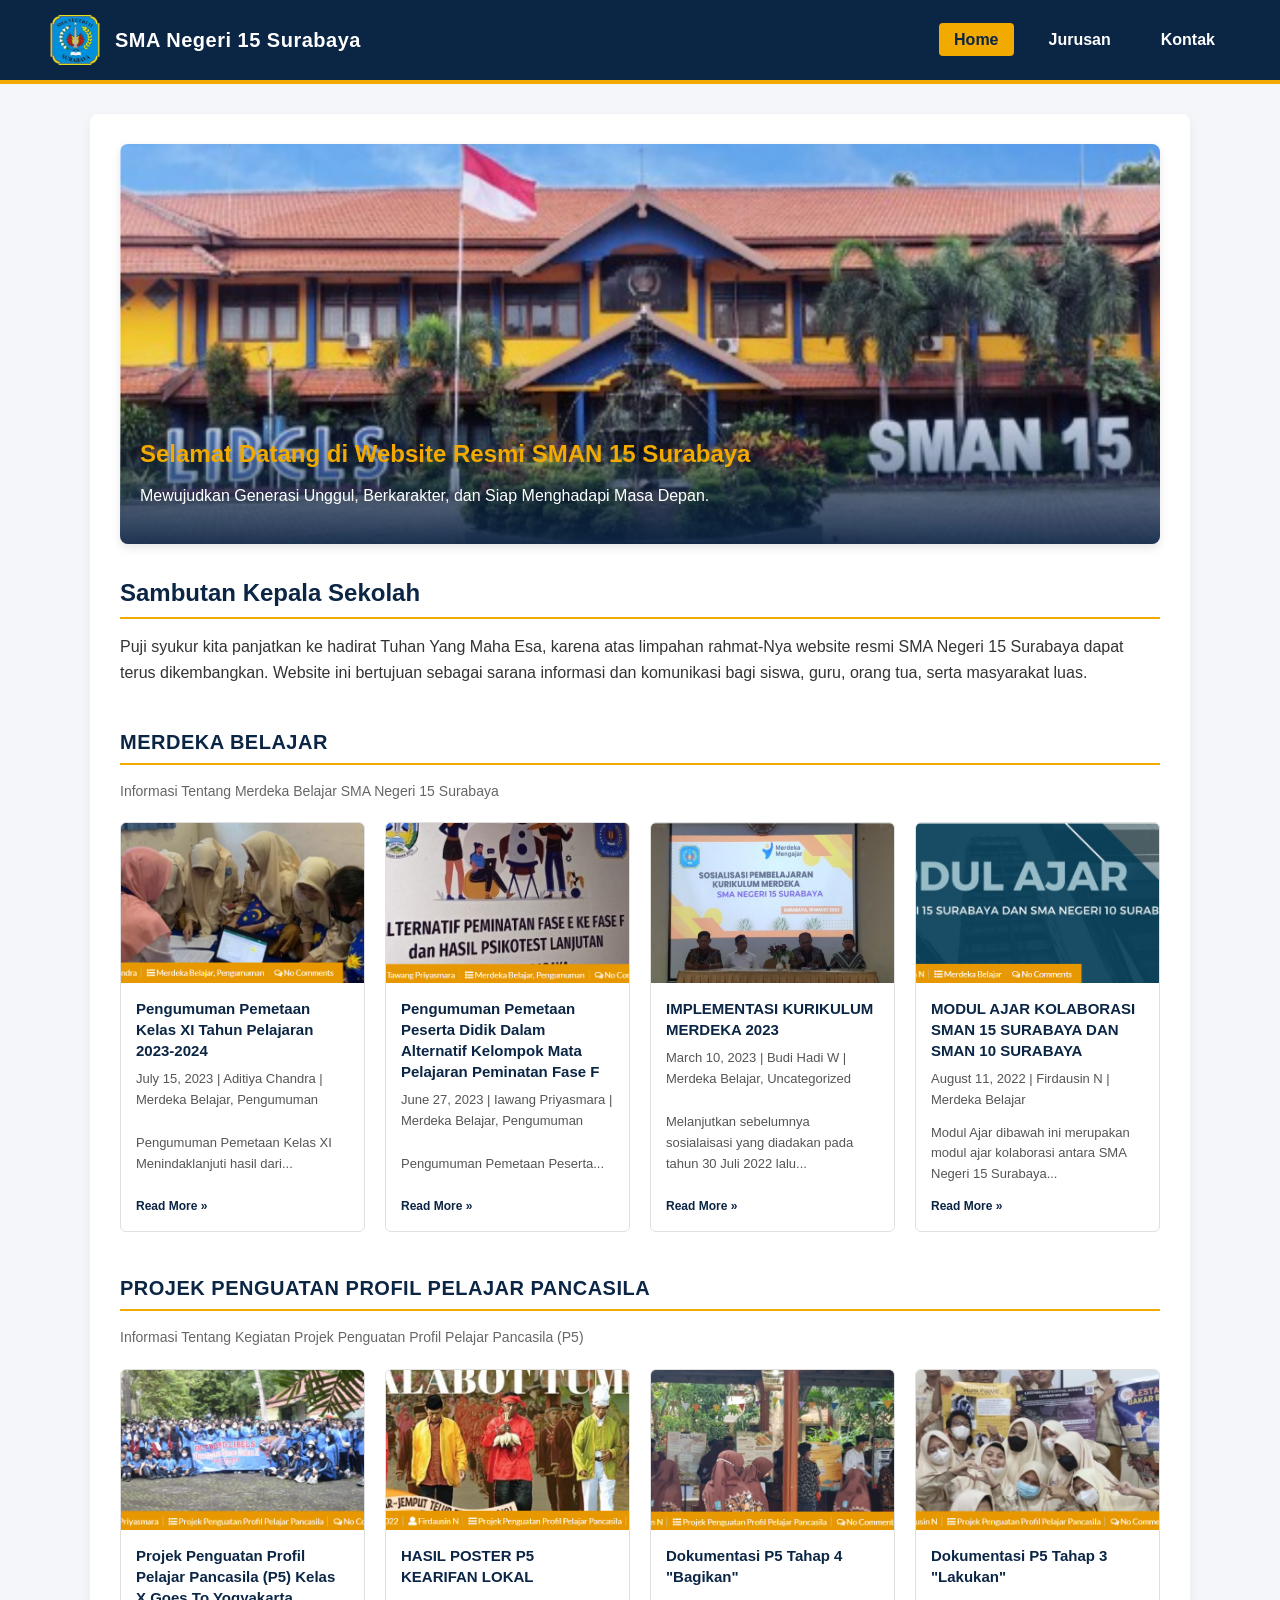
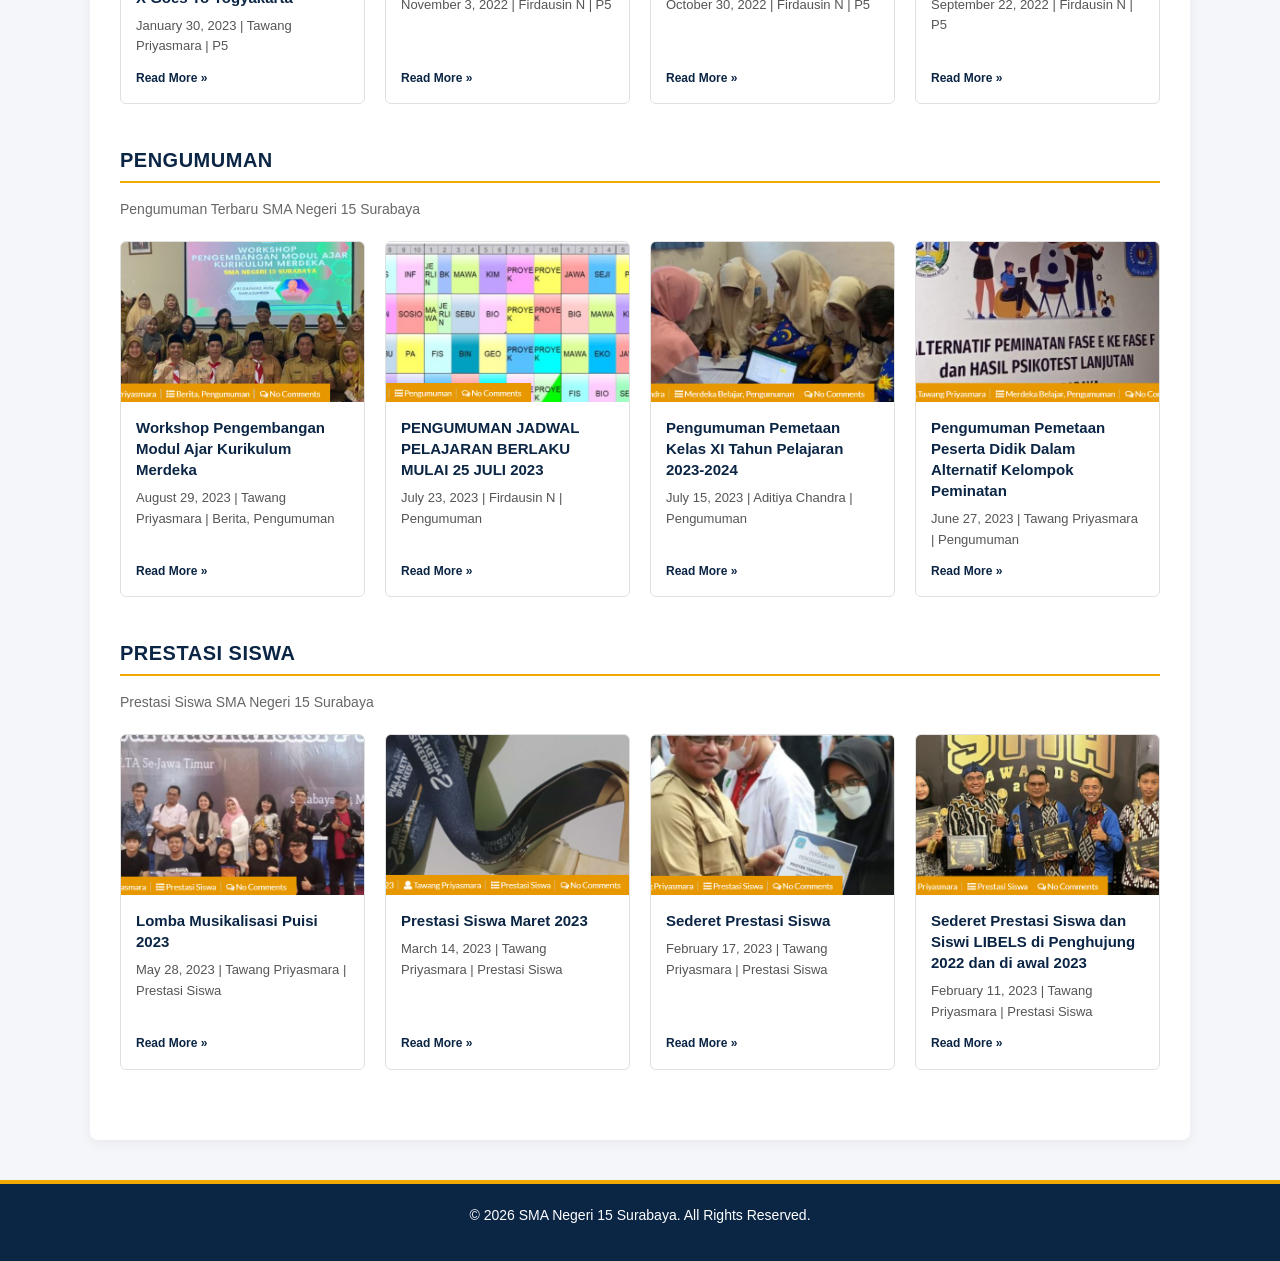
<file: index.html>
<!DOCTYPE html>
<html lang="id">
<head>
    <meta charset="UTF-8">
    <meta name="viewport" content="width=device-width, initial-scale=1.0">
    <title>SMA Negeri 15 Surabaya - Beranda</title>
    <link rel="stylesheet" href="css/style.css">
</head>
<body>
    <header>
        <div class="logo-container">
            <img src="images/logo-sekolah.png" alt="Logo SMAN 15 Surabaya">
            <h1>SMA Negeri 15 Surabaya</h1>
        </div>
        <nav>
            <ul>
                <li><a href="index.html" class="active">Home</a></li>
                <li><a href="jurusan.html">Jurusan</a></li>
                <li><a href="kontak.html">Kontak</a></li>
            </ul>
        </nav>
    </header>

    <main>
        <!-- Banner / Hero Section dengan Foto Gedung Sekolah -->
        <section class="hero-banner">
            <img src="images/gedung-sekolah.png" alt="Gedung SMAN 15 Surabaya">
            <div class="hero-text">
                <h2>Selamat Datang di Website Resmi SMAN 15 Surabaya</h2>
                <p>Mewujudkan Generasi Unggul, Berkarakter, dan Siap Menghadapi Masa Depan.</p>
            </div>
        </section>

        <!-- Sambutan Kepala Sekolah -->
        <section class="sambutan">
            <h2>Sambutan Kepala Sekolah</h2>
            <p>Puji syukur kita panjatkan ke hadirat Tuhan Yang Maha Esa, karena atas limpahan rahmat-Nya website resmi SMA Negeri 15 Surabaya dapat terus dikembangkan. Website ini bertujuan sebagai sarana informasi dan komunikasi bagi siswa, guru, orang tua, serta masyarakat luas.</p>
        </section>

        <!-- Bagian Berita / Artikel -->
        <section class="section-kategori">
            <div class="kategori-header">
                <h2>MERDEKA BELAJAR</h2>
                <p>Informasi Tentang Merdeka Belajar SMA Negeri 15 Surabaya</p>
            </div>
            <div class="card-grid">
                <article class="card">
                    <img src="images/berita1.png" alt="Pengumuman Pemetaan Kelas XI">
                    <div class="card-body">
                        <h3>Pengumuman Pemetaan Kelas XI Tahun Pelajaran 2023-2024</h3>
                        <p class="card-meta">July 15, 2023 | Aditiya Chandra | Merdeka Belajar, Pengumuman</p>
                        <p>Pengumuman Pemetaan Kelas XI Menindaklanjuti hasil dari...</p>
                        <a href="#" class="read-more">Read More &raquo;</a>
                    </div>
                </article>
                <article class="card">
                    <img src="images/berita2.png" alt="Pengumuman Pemetaan Peserta Didik">
                    <div class="card-body">
                        <h3>Pengumuman Pemetaan Peserta Didik Dalam Alternatif Kelompok Mata Pelajaran Peminatan Fase F</h3>
                        <p class="card-meta">June 27, 2023 | Iawang Priyasmara | Merdeka Belajar, Pengumuman</p>
                        <p>Pengumuman Pemetaan Peserta...</p>
                        <a href="#" class="read-more">Read More &raquo;</a>
                    </div>
                </article>
                <article class="card">
                    <img src="images/berita3.png" alt="Implementasi Kurikulum Merdeka 2023">
                    <div class="card-body">
                        <h3>IMPLEMENTASI KURIKULUM MERDEKA 2023</h3>
                        <p class="card-meta">March 10, 2023 | Budi Hadi W | Merdeka Belajar, Uncategorized</p>
                        <p>Melanjutkan sebelumnya sosialaisasi yang diadakan pada tahun 30 Juli 2022 lalu...</p>
                        <a href="#" class="read-more">Read More &raquo;</a>
                    </div>
                </article>
                <article class="card">
                    <img src="images/berita4.png" alt="Modul Ajar Kolaborasi SMAN 15 dan SMAN 10">
                    <div class="card-body">
                        <h3>MODUL AJAR KOLABORASI SMAN 15 SURABAYA DAN SMAN 10 SURABAYA</h3>
                        <p class="card-meta">August 11, 2022 | Firdausin N | Merdeka Belajar</p>
                        <p>Modul Ajar dibawah ini merupakan modul ajar kolaborasi antara SMA Negeri 15 Surabaya...</p>
                        <a href="#" class="read-more">Read More &raquo;</a>
                    </div>
                </article>
            </div>
        </section>

        <!-- Bagian P5 -->
        <section class="section-kategori">
            <div class="kategori-header">
                <h2>PROJEK PENGUATAN PROFIL PELAJAR PANCASILA</h2>
                <p>Informasi Tentang Kegiatan Projek Penguatan Profil Pelajar Pancasila (P5)</p>
            </div>
            <div class="card-grid">
                <article class="card">
                    <img src="images/p5-1.png" alt="P5 Goes To Yogyakarta">
                    <div class="card-body">
                        <h3>Projek Penguatan Profil Pelajar Pancasila (P5) Kelas X Goes To Yogyakarta</h3>
                        <p class="card-meta">January 30, 2023 | Tawang Priyasmara | P5</p>
                        <a href="#" class="read-more">Read More &raquo;</a>
                    </div>
                </article>
                <article class="card">
                    <img src="images/p5-2.png" alt="Poster P5 Kearifan Lokal">
                    <div class="card-body">
                        <h3>HASIL POSTER P5 KEARIFAN LOKAL</h3>
                        <p class="card-meta">November 3, 2022 | Firdausin N | P5</p>
                        <a href="#" class="read-more">Read More &raquo;</a>
                    </div>
                </article>
                <article class="card">
                    <img src="images/p5-3.png" alt="Dokumentasi P5 Tahap 4">
                    <div class="card-body">
                        <h3>Dokumentasi P5 Tahap 4 "Bagikan"</h3>
                        <p class="card-meta">October 30, 2022 | Firdausin N | P5</p>
                        <a href="#" class="read-more">Read More &raquo;</a>
                    </div>
                </article>
                <article class="card">
                    <img src="images/p5-4.png" alt="Dokumentasi P5 Tahap 3">
                    <div class="card-body">
                        <h3>Dokumentasi P5 Tahap 3 "Lakukan"</h3>
                        <p class="card-meta">September 22, 2022 | Firdausin N | P5</p>
                        <a href="#" class="read-more">Read More &raquo;</a>
                    </div>
                </article>
            </div>
        </section>

        <!-- Bagian Pengumuman -->
        <section class="section-kategori">
            <div class="kategori-header">
                <h2>PENGUMUMAN</h2>
                <p>Pengumuman Terbaru SMA Negeri 15 Surabaya</p>
            </div>
            <div class="card-grid">
                <article class="card">
                    <img src="images/pengumuman1.png" alt="Workshop Kurikulum Merdeka">
                    <div class="card-body">
                        <h3>Workshop Pengembangan Modul Ajar Kurikulum Merdeka</h3>
                        <p class="card-meta">August 29, 2023 | Tawang Priyasmara | Berita, Pengumuman</p>
                        <a href="#" class="read-more">Read More &raquo;</a>
                    </div>
                </article>
                <article class="card">
                    <img src="images/pengumuman2.png" alt="Jadwal Pelajaran">
                    <div class="card-body">
                        <h3>PENGUMUMAN JADWAL PELAJARAN BERLAKU MULAI 25 JULI 2023</h3>
                        <p class="card-meta">July 23, 2023 | Firdausin N | Pengumuman</p>
                        <a href="#" class="read-more">Read More &raquo;</a>
                    </div>
                </article>
                <article class="card">
                    <img src="images/pengumuman3.png" alt="Pemetaan Kelas XI">
                    <div class="card-body">
                        <h3>Pengumuman Pemetaan Kelas XI Tahun Pelajaran 2023-2024</h3>
                        <p class="card-meta">July 15, 2023 | Aditiya Chandra | Pengumuman</p>
                        <a href="#" class="read-more">Read More &raquo;</a>
                    </div>
                </article>
                <article class="card">
                    <img src="images/pengumuman4.png" alt="Pemetaan Peserta Didik">
                    <div class="card-body">
                        <h3>Pengumuman Pemetaan Peserta Didik Dalam Alternatif Kelompok Peminatan</h3>
                        <p class="card-meta">June 27, 2023 | Tawang Priyasmara | Pengumuman</p>
                        <a href="#" class="read-more">Read More &raquo;</a>
                    </div>
                </article>
            </div>
        </section>

        <!-- Bagian Prestasi Siswa -->
        <section class="section-kategori">
            <div class="kategori-header">
                <h2>PRESTASI SISWA</h2>
                <p>Prestasi Siswa SMA Negeri 15 Surabaya</p>
            </div>
            <div class="card-grid">
                <article class="card">
                    <img src="images/prestasi1.png" alt="Musicalisasi Puisi">
                    <div class="card-body">
                        <h3>Lomba Musikalisasi Puisi 2023</h3>
                        <p class="card-meta">May 28, 2023 | Tawang Priyasmara | Prestasi Siswa</p>
                        <a href="#" class="read-more">Read More &raquo;</a>
                    </div>
                </article>
                <article class="card">
                    <img src="images/prestasi2.png" alt="Prestasi Maret 2023">
                    <div class="card-body">
                        <h3>Prestasi Siswa Maret 2023</h3>
                        <p class="card-meta">March 14, 2023 | Tawang Priyasmara | Prestasi Siswa</p>
                        <a href="#" class="read-more">Read More &raquo;</a>
                    </div>
                </article>
                <article class="card">
                    <img src="images/prestasi3.png" alt="Sederet Prestasi Siswa">
                    <div class="card-body">
                        <h3>Sederet Prestasi Siswa</h3>
                        <p class="card-meta">February 17, 2023 | Tawang Priyasmara | Prestasi Siswa</p>
                        <a href="#" class="read-more">Read More &raquo;</a>
                    </div>
                </article>
                <article class="card">
                    <img src="images/prestasi4.png" alt="Prestasi Libels">
                    <div class="card-body">
                        <h3>Sederet Prestasi Siswa dan Siswi LIBELS di Penghujung 2022 dan di awal 2023</h3>
                        <p class="card-meta">February 11, 2023 | Tawang Priyasmara | Prestasi Siswa</p>
                        <a href="#" class="read-more">Read More &raquo;</a>
                    </div>
                </article>
            </div>
        </section>
    </main>

    <footer>
        <p>&copy; 2026 SMA Negeri 15 Surabaya. All Rights Reserved.</p>
    </footer>
</body>
</html>
</file>
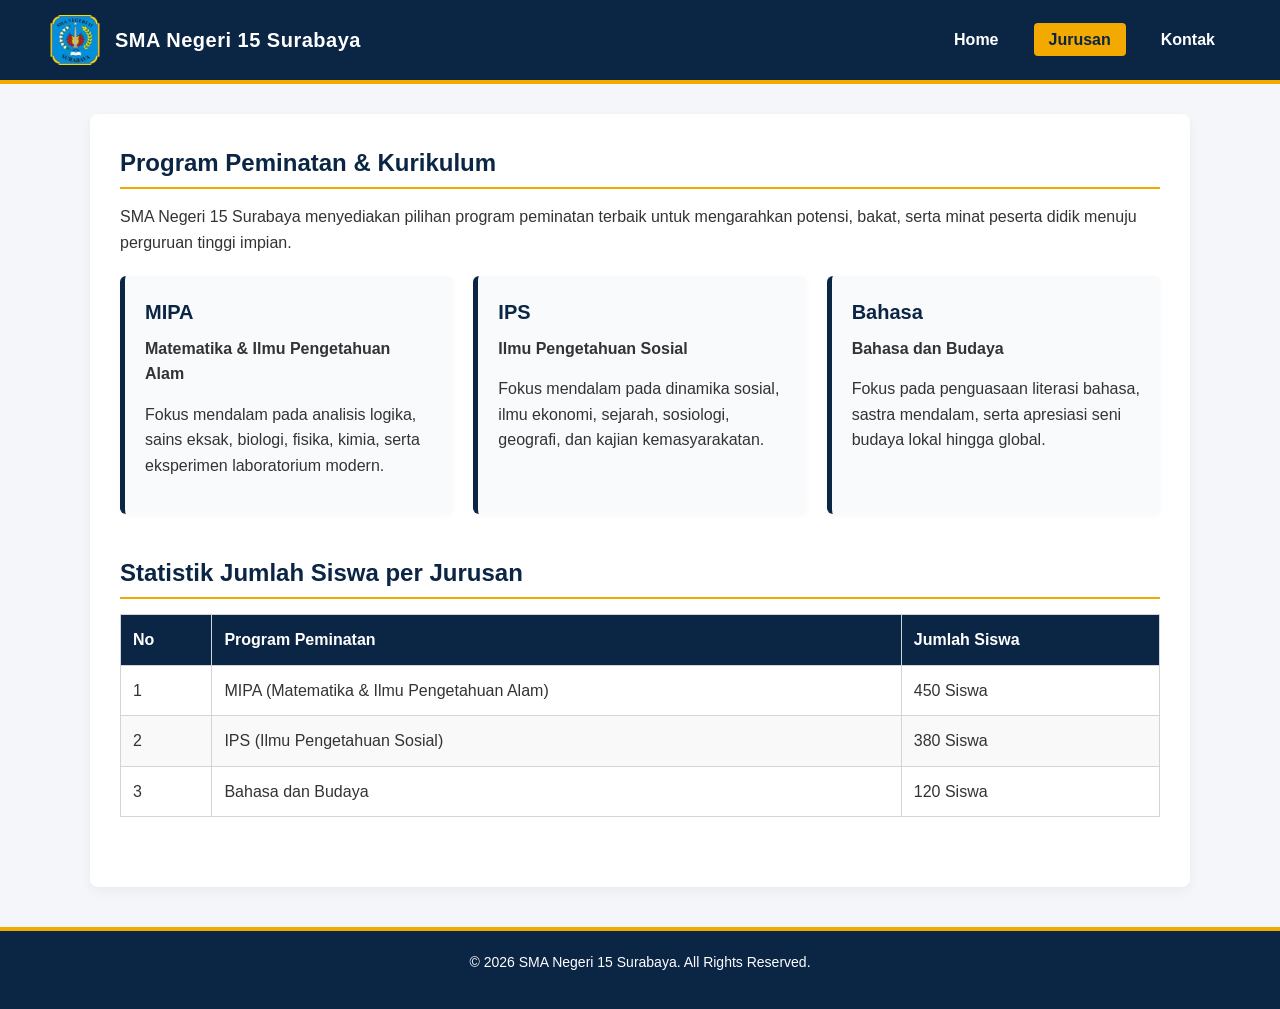
<file: jurusan.html>
<!DOCTYPE html>
<html lang="id">
<head>
    <meta charset="UTF-8">
    <meta name="viewport" content="width=device-width, initial-scale=1.0">
    <title>SMA Negeri 15 Surabaya - Jurusan & Peminatan</title>
    <link rel="stylesheet" href="css/style.css">
</head>
<body>
    <header>
        <div class="logo-container">
            <img src="images/logo-sekolah.png" alt="Logo SMAN 15 Surabaya">
            <h1>SMA Negeri 15 Surabaya</h1>
        </div>
        <nav>
            <ul>
                <li><a href="index.html">Home</a></li>
                <li><a href="jurusan.html" class="active">Jurusan</a></li>
                <li><a href="kontak.html">Kontak</a></li>
            </ul>
        </nav>
    </header>

    <main>
        <section class="jurusan-content">
            <h2>Program Peminatan & Kurikulum</h2>
            <p>SMA Negeri 15 Surabaya menyediakan pilihan program peminatan terbaik untuk mengarahkan potensi, bakat, serta minat peserta didik menuju perguruan tinggi impian.</p>
            
            <!-- Grid Kartu Jurusan agar tidak membosankan -->
            <div class="jurusan-grid">
                <div class="jurusan-card">
                    <h3>MIPA</h3>
                    <p><strong>Matematika & Ilmu Pengetahuan Alam</strong></p>
                    <p>Fokus mendalam pada analisis logika, sains eksak, biologi, fisika, kimia, serta eksperimen laboratorium modern.</p>
                </div>
                <div class="jurusan-card">
                    <h3>IPS</h3>
                    <p><strong>Ilmu Pengetahuan Sosial</strong></p>
                    <p>Fokus mendalam pada dinamika sosial, ilmu ekonomi, sejarah, sosiologi, geografi, dan kajian kemasyarakatan.</p>
                </div>
                <div class="jurusan-card">
                    <h3>Bahasa</h3>
                    <p><strong>Bahasa dan Budaya</strong></p>
                    <p>Fokus pada penguasaan literasi bahasa, sastra mendalam, serta apresiasi seni budaya lokal hingga global.</p>
                </div>
            </div>

            <h2 style="margin-top: 40px;">Statistik Jumlah Siswa per Jurusan</h2>
            <table>
                <thead>
                    <tr>
                        <th>No</th>
                        <th>Program Peminatan</th>
                        <th>Jumlah Siswa</th>
                    </tr>
                </thead>
                <tbody>
                    <tr>
                        <td>1</td>
                        <td>MIPA (Matematika & Ilmu Pengetahuan Alam)</td>
                        <td>450 Siswa</td>
                    </tr>
                    <tr>
                        <td>2</td>
                        <td>IPS (Ilmu Pengetahuan Sosial)</td>
                        <td>380 Siswa</td>
                    </tr>
                    <tr>
                        <td>3</td>
                        <td>Bahasa dan Budaya</td>
                        <td>120 Siswa</td>
                    </tr>
                </tbody>
            </table>
        </section>
    </main>

    <footer>
        <p>&copy; 2026 SMA Negeri 15 Surabaya. All Rights Reserved.</p>
    </footer>
</body>
</html>
</file>
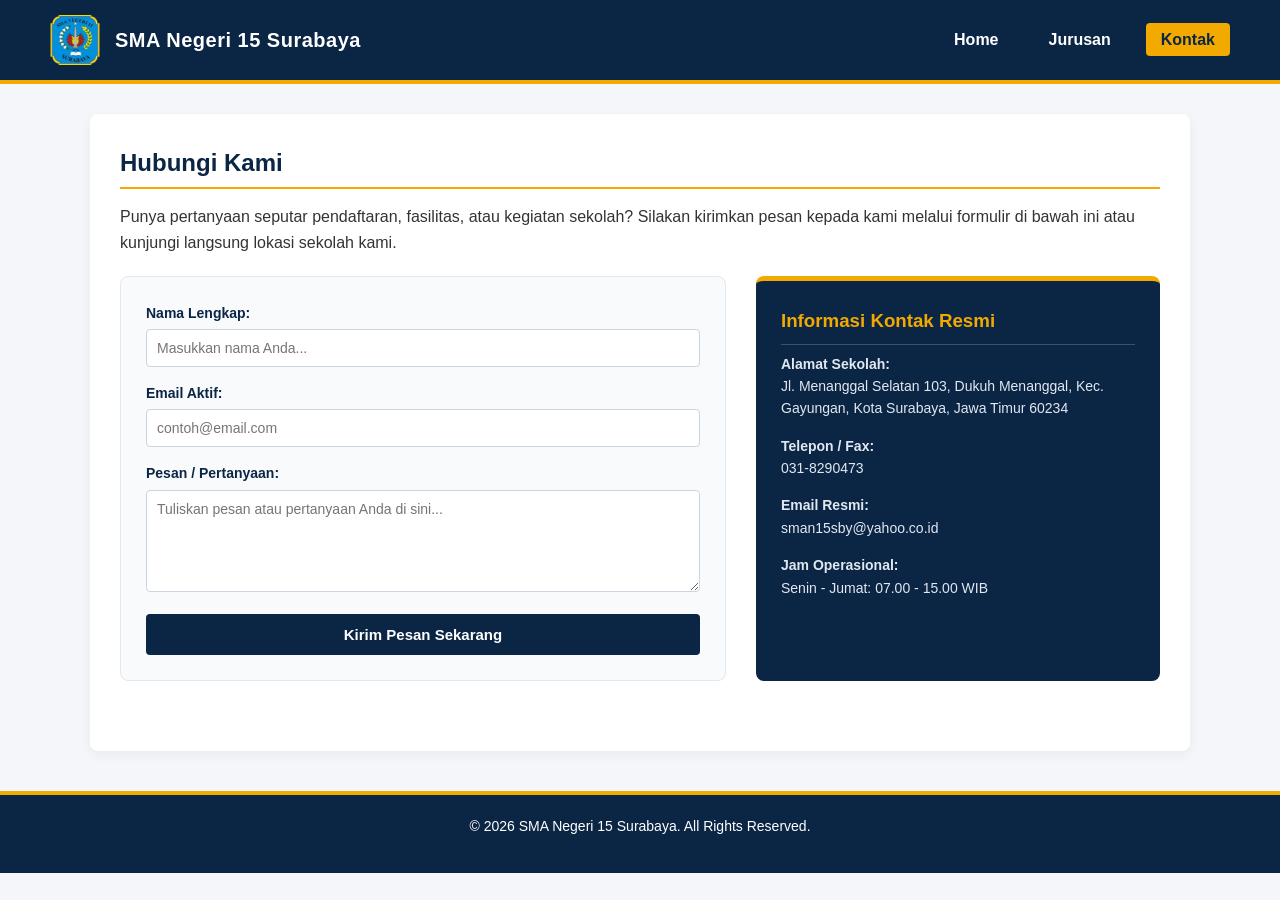
<file: kontak.html>
<!DOCTYPE html>
<html lang="id">
<head>
    <meta charset="UTF-8">
    <meta name="viewport" content="width=device-width, initial-scale=1.0">
    <title>SMA Negeri 15 Surabaya - Kontak Resmi</title>
    <link rel="stylesheet" href="css/style.css">
</head>
<body>
    <header>
        <div class="logo-container">
            <img src="images/logo-sekolah.png" alt="Logo SMAN 15 Surabaya">
            <h1>SMA Negeri 15 Surabaya</h1>
        </div>
        <nav>
            <ul>
                <li><a href="index.html">Home</a></li>
                <li><a href="jurusan.html">Jurusan</a></li>
                <li><a href="kontak.html" class="active">Kontak</a></li>
            </ul>
        </nav>
    </header>

    <main>
        <section class="kontak-content">
            <h2>Hubungi Kami</h2>
            <p>Punya pertanyaan seputar pendaftaran, fasilitas, atau kegiatan sekolah? Silakan kirimkan pesan kepada kami melalui formulir di bawah ini atau kunjungi langsung lokasi sekolah kami.</p>

            <div class="kontak-wrapper">
                <!-- Kolom Formulir -->
                <div class="kontak-form-box">
                    <form action="#" method="POST">
                        <div class="form-group">
                            <label for="nama">Nama Lengkap:</label>
                            <input type="text" id="nama" name="nama" placeholder="Masukkan nama Anda..." required>
                        </div>

                        <div class="form-group">
                            <label for="email">Email Aktif:</label>
                            <input type="email" id="email" name="email" placeholder="contoh@email.com" required>
                        </div>

                        <div class="form-group">
                            <label for="pesan">Pesan / Pertanyaan:</label>
                            <textarea id="pesan" name="pesan" rows="5" placeholder="Tuliskan pesan atau pertanyaan Anda di sini..." required></textarea>
                        </div>

                        <button type="submit">Kirim Pesan Sekarang</button>
                    </form>
                </div>

                <!-- Kolom Informasi & Peta/Alamat -->
                <div class="info-sekolah-box">
                    <h3>Informasi Kontak Resmi</h3>
                    <p><strong>Alamat Sekolah:</strong><br>Jl. Menanggal Selatan 103, Dukuh Menanggal, Kec. Gayungan, Kota Surabaya, Jawa Timur 60234</p>
                    <p><strong>Telepon / Fax:</strong><br>031-8290473</p>
                    <p><strong>Email Resmi:</strong><br>sman15sby@yahoo.co.id</p>
                    <p><strong>Jam Operasional:</strong><br>Senin - Jumat: 07.00 - 15.00 WIB</p>
                </div>
            </div>
        </section>
    </main>

    <footer>
        <p>&copy; 2026 SMA Negeri 15 Surabaya. All Rights Reserved.</p>
    </footer>
</body>
</html>
</file>
<file: css/style.css>
* {
    margin: 0;
    padding: 0;
    box-sizing: border-box;
    font-family: Arial, sans-serif;
}

body {
    background-color: #f4f6f9;
    color: #333;
    line-height: 1.6;
}

header {
    background-color: #0b2545;
    color: #ffffff;
    display: flex;
    justify-content: space-between;
    align-items: center;
    padding: 15px 50px;
    border-bottom: 4px solid #f2a900;
}

.logo-container {
    display: flex;
    align-items: center;
    gap: 15px;
}

.logo-container img {
    height: 50px;
    width: auto;
}

.logo-container h1 {
    font-size: 20px;
    letter-spacing: 0.5px;
}

nav ul {
    list-style: none;
    display: flex;
    gap: 20px;
}

nav ul li a {
    color: #ffffff;
    text-decoration: none;
    font-weight: bold;
    padding: 8px 15px;
    border-radius: 4px;
    transition: background 0.3s, color 0.3s;
}

nav ul li a:hover, nav ul li a.active {
    background-color: #f2a900;
    color: #0b2545;
}

main {
    max-width: 1100px;
    margin: 30px auto;
    padding: 30px;
    background: #ffffff;
    border-radius: 8px;
    box-shadow: 0 4px 12px rgba(0,0,0,0.05);
}

section {
    margin-bottom: 40px;
}

h2 {
    color: #0b2545;
    margin-bottom: 15px;
    border-bottom: 2px solid #f2a900;
    padding-bottom: 5px;
}

h3 {
    color: #0b2545;
    margin-top: 15px;
    margin-bottom: 8px;
}

p {
    margin-bottom: 15px;
}

.hero-banner {
    position: relative;
    border-radius: 8px;
    overflow: hidden;
    margin-bottom: 30px;
    box-shadow: 0 4px 10px rgba(0,0,0,0.1);
}

.hero-banner img {
    width: 100%;
    height: 400px;
    object-fit: cover;
    display: block;
}

.hero-text {
    position: absolute;
    bottom: 0;
    left: 0;
    right: 0;
    background: linear-gradient(to top, rgba(11, 37, 69, 0.9), transparent);
    color: #ffffff;
    padding: 30px 20px 20px 20px;
}

.hero-text h2 {
    color: #f2a900;
    border-bottom: none;
    margin-bottom: 5px;
    font-size: 24px;
}

.section-kategori {
    margin-top: 40px;
}

.kategori-header {
    margin-bottom: 20px;
}

.kategori-header h2 {
    font-size: 20px;
    letter-spacing: 0.5px;
}

.kategori-header p {
    color: #666;
    font-size: 14px;
}

.card-grid {
    display: grid;
    grid-template-columns: repeat(auto-fit, minmax(240px, 1fr));
    gap: 20px;
}

.card {
    background: #ffffff;
    border: 1px solid #e0e0e0;
    border-radius: 6px;
    overflow: hidden;
    display: flex;
    flex-direction: column;
    transition: transform 0.3s, box-shadow 0.3s;
}

.card:hover {
    transform: translateY(-5px);
    box-shadow: 0 6px 15px rgba(0,0,0,0.1);
}

.card img {
    width: 100%;
    height: 160px;
    object-fit: cover;
}

.card-body {
    padding: 15px;
    display: flex;
    flex-direction: column;
    flex-grow: 1;
}

.card-body h3 {
    font-size: 15px;
    color: #0b2545;
    margin-top: 0;
    margin-bottom: 8px;
    line-height: 1.4;
}

.card-meta {
    font-size: 11px;
    color: #777;
    margin-bottom: 10px;
}

.card-body p {
    font-size: 13px;
    color: #555;
    flex-grow: 1;
    margin-bottom: 12px;
}

.read-more {
    font-size: 12px;
    font-weight: bold;
    color: #0b2545;
    text-decoration: none;
    margin-top: auto;
}

.read-more:hover {
    color: #f2a900;
}

.jurusan-grid {
    display: grid;
    grid-template-columns: repeat(auto-fit, minmax(280px, 1fr));
    gap: 20px;
    margin-top: 20px;
    margin-bottom: 30px;
}

.jurusan-card {
    background: #f8fafc;
    border-left: 5px solid #0b2545;
    padding: 20px;
    border-radius: 6px;
    box-shadow: 0 2px 5px rgba(0,0,0,0.03);
    transition: transform 0.2s;
}

.jurusan-card:hover {
    transform: translateY(-3px);
    border-left-color: #f2a900;
}

.jurusan-card h3 {
    color: #0b2545;
    margin-top: 0;
    font-size: 20px;
}

table {
    width: 100%;
    border-collapse: collapse;
    margin-top: 15px;
    margin-bottom: 20px;
}

table, th, td {
    border: 1px solid #d1d5db;
}

th, td {
    padding: 12px;
    text-align: left;
}

th {
    background-color: #0b2545;
    color: #ffffff;
}

tr:nth-child(even) {
    background-color: #f9f9f9;
}

.kontak-wrapper {
    display: grid;
    grid-template-columns: 1.2fr 0.8fr;
    gap: 30px;
    margin-top: 20px;
}

@media (max-width: 768px) {
    .kontak-wrapper {
        grid-template-columns: 1fr;
    }
}

.kontak-form-box {
    background: #f8fafc;
    padding: 25px;
    border-radius: 8px;
    border: 1px solid #e2e8f0;
}

.form-group {
    margin-bottom: 15px;
}

.form-group label {
    display: block;
    margin-bottom: 5px;
    font-weight: bold;
    font-size: 14px;
    color: #0b2545;
}

.form-group input, .form-group textarea {
    width: 100%;
    padding: 10px;
    border: 1px solid #cbd5e1;
    border-radius: 4px;
    font-size: 14px;
}

.form-group input:focus, .form-group textarea:focus {
    outline: none;
    border-color: #0b2545;
    box-shadow: 0 0 0 2px rgba(11,37,69,0.1);
}

button[type="submit"] {
    background-color: #0b2545;
    color: #ffffff;
    padding: 12px 20px;
    border: none;
    border-radius: 4px;
    font-size: 15px;
    font-weight: bold;
    cursor: pointer;
    width: 100%;
    transition: background 0.3s;
}

button[type="submit"]:hover {
    background-color: #f2a900;
    color: #0b2545;
}

.info-sekolah-box {
    background-color: #0b2545;
    color: #ffffff;
    padding: 25px;
    border-radius: 8px;
    border-top: 5px solid #f2a900;
}

.info-sekolah-box h3 {
    color: #f2a900;
    margin-top: 0;
    border-bottom: 1px solid rgba(255,255,255,0.2);
    padding-bottom: 8px;
}

.info-sekolah-box p {
    margin-bottom: 15px;
    font-size: 14px;
    color: #e2e8f0;
}

footer {
    text-align: center;
    padding: 20px;
    background-color: #0b2545;
    color: #ffffff;
    font-size: 14px;
    margin-top: 40px;
    border-top: 4px solid #f2a900;
}
</file>
